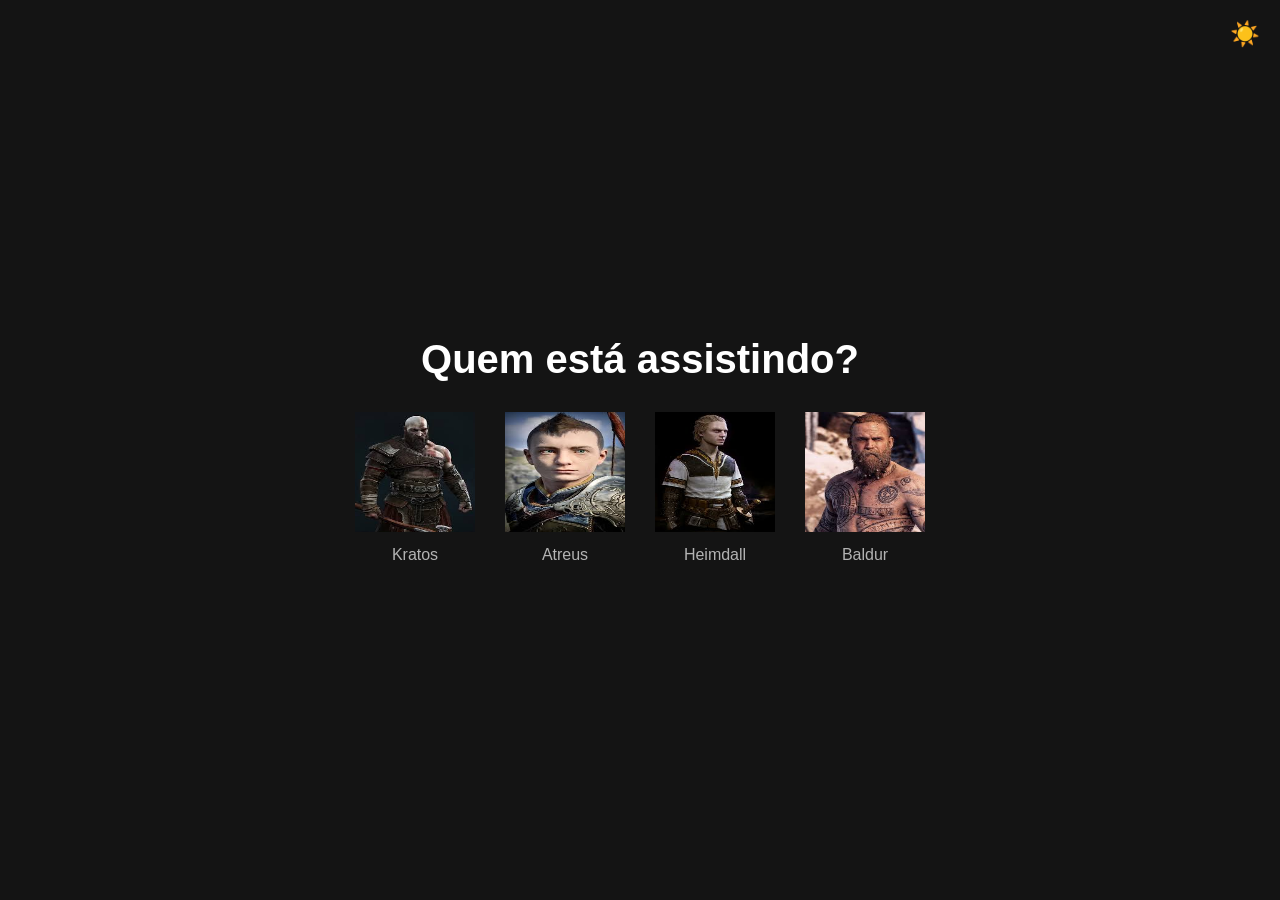
<file: index.html>
<!DOCTYPE html>
<html lang="pt-br">
<head>
    <meta charset="UTF-8">
    <meta name="viewport" content="width=device-width, initial-scale=1.0">
    <link rel="stylesheet" href="style.css">
    <link rel="shortcut icon" href="img/netflix.png" type="image/x-icon">
    <title>Netflix</title>
</head>
<body>
    
    <main>
        <button id="tema-btn">☀️</button>
        <section aria-labelledby="titulo-perfis">
            <h1 id="titulo-perfis">Quem está assistindo?</h1>

            <ul class="perfis">
                <li class="perfil">
                    <a href="catalogo/catalogo.html">
                        <img src="img/kratos.jpg" alt="Imagem de um jovem elfo de cabelos castanhos e capa verde sorrindo de perfil em uma floresta iluminada, cercado por runas flutuantes.">
                        <p>Kratos</p>
                    </a>
                </li>

                <li class="perfil">
                    <a href="catalogo/catalogo.html">
                        <img src="img/atreus.jpg" alt="Imagem de uma jovem de cabelos azuis e capuz tecnológico observando uma interface holográfica flutuante em uma cidade futurista com luzes de neon.">
                        <p>Atreus</p>
                    </a>
                </li>

                <li class="perfil">
                    <a href="catalogo/catalogo.html">
                        <img src="img/heimdall.jpg" alt="Imagem de uma guerreira de cabelos ruivos e tranças usando uma armadura de couro com pele de urso no ombro, em uma floresta sombria sob um halo místico.">
                        <p>Heimdall</p>
                    </a>
                </li>

                <li class="perfil">
                    <a href="catalogo/catalogo.html">
                        <img src="img/baldur.jpg" alt="Imagem de uma guerreira de cabelos ruivos e tranças usando uma armadura de couro com pele de urso no ombro, em uma floresta sombria sob um halo místico.">
                        <p>Baldur</p>
                    </a>
                </li>
            </ul>
        </section>
    </main>

</body>

    <script src="js/index.js"></script>
</html>
</file>
<file: style.css>
/* Reset básico */
* {
    margin: 0;
    padding: 0;
    box-sizing: border-box;
}

/* Fundo da página */
body {
    background-color: #141414;
    color: #fff;
    font-family: Arial, Helvetica, sans-serif;
}

/* Centralizar tudo */
main {
    min-height: 100vh;
    display: flex;
    justify-content: center;
    align-items: center;
    padding: 20px;
}

/* Botão de tema */
#tema-btn {
    position: fixed;
    top: 20px;
    right: 20px;
    font-size: 24px;
    background: none;
    border: none;
    cursor: pointer;
    z-index: 1000;
}

/* Tema claro */
body.claro {
    background-color: #ffffff;
    color: #000;
}

/* Ajuste nomes no tema claro */
body.claro .perfil p {
    color: #333;
}

body.claro .perfil:hover p {
    color: #000;
}

/* Seção */
section {
    text-align: center;
}

/* Título */
h1 {
    font-size: 2.5rem;
    margin-bottom: 30px;
}

/* Lista de perfis */
.perfis {
    list-style: none;
    display: flex;
    gap: 30px;
    justify-content: center;
}

/* Cada perfil */
.perfil {
    cursor: pointer;
    transition: transform 0.3s ease;
}
.perfil a {
    text-decoration: none;
}
/* Imagem */
.perfil img {
    width: 120px;
    height: 120px;
    transition: 0.3s;
}

/* Nome */
.perfil p {
    margin-top: 10px;
    color: #b3b3b3;
    transition: 0.3s;
}

/* Hover estilo Netflix */
.perfil:hover {
    transform: scale(1.1);
}

.perfil:hover img {
    border: 2px solid #fff;
}

.perfil:hover p {
    color: #fff;
}


/* Tablets */
@media (max-width: 768px) {
    h1 {
        font-size: 2rem;
    }

    .perfis {
        gap: 20px;
    }

    .perfil img {
        width: 100px;
        height: 100px;
    }
}

/* Celulares */
@media (max-width: 480px) {
    main {
        padding: 10px;
        height: auto; /* evita cortar conteúdo */
    }

    h1 {
        font-size: 2rem;
        margin-bottom: 20px;
    }

    .perfis {
        flex-wrap: wrap; /* QUEBRA linha */
        gap: 50px;
    }

    .perfil img {
        width: 120px;
        height: 120px;
    }

    .perfil p {
        font-size: 1.4rem;
    }
}
</file>
